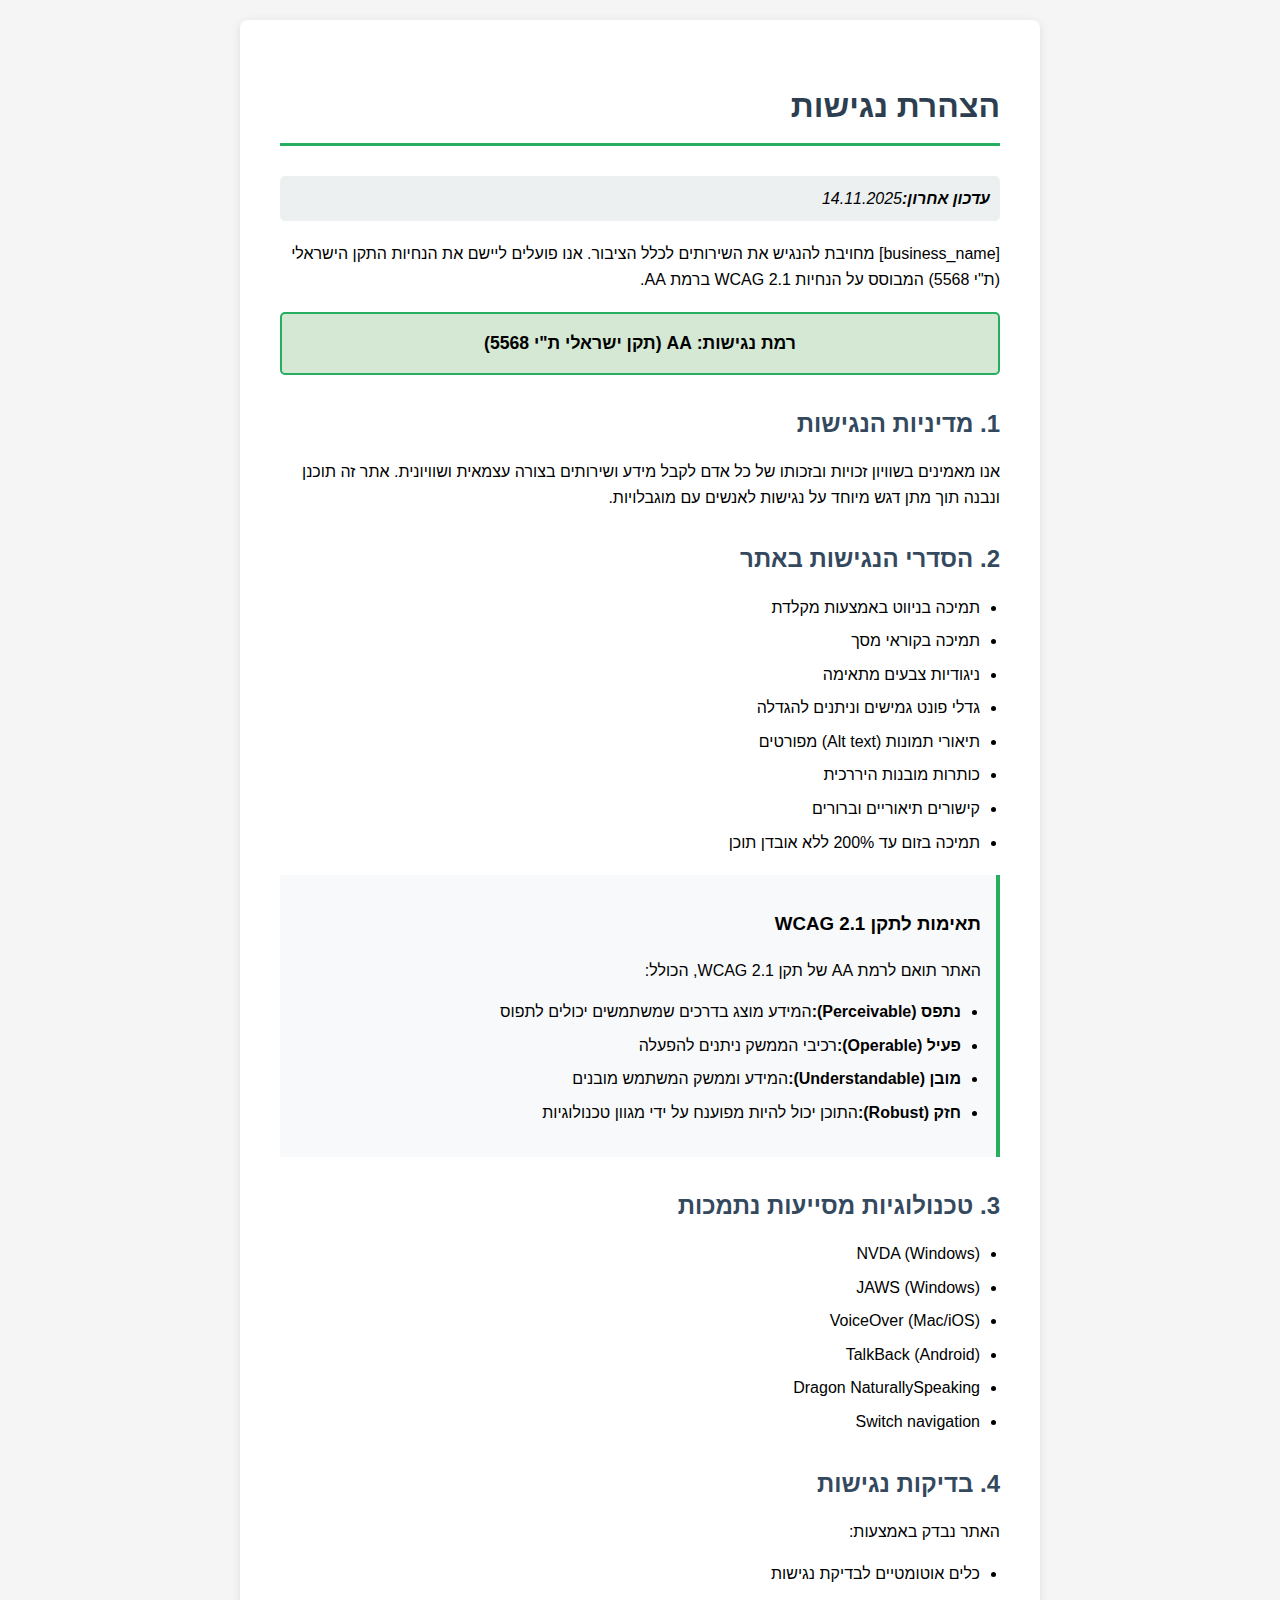
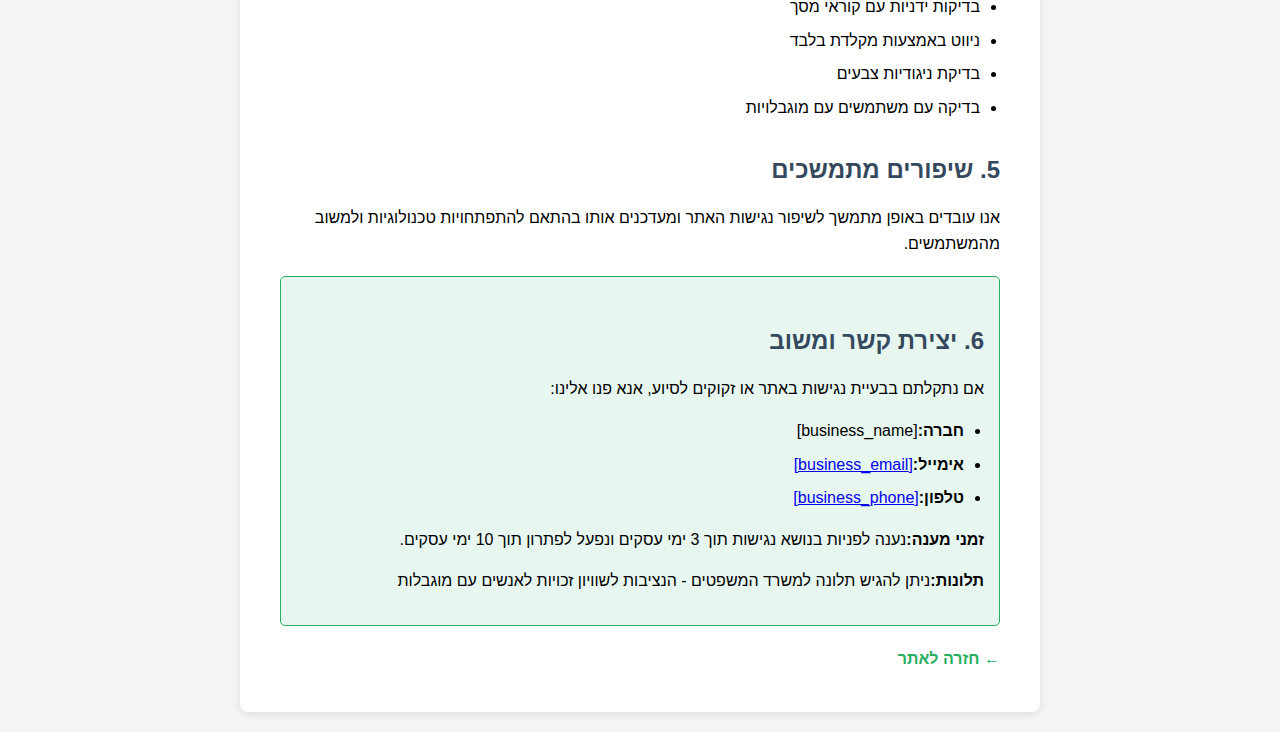
<file: public/accessibility.html>
<!doctype html><html dir="rtl" lang="he"><head><meta charset="UTF-8"><meta content="width=device-width,initial-scale=1" name="viewport"><title>הצהרת נגישות - [business_name]</title><style>body{font-family:'Segoe UI',Tahoma,Geneva,Verdana,sans-serif;line-height:1.6;max-width:800px;margin:0 auto;padding:20px;background-color:#f5f5f5;direction:rtl}.container{background:#fff;padding:40px;border-radius:8px;box-shadow:0 2px 10px rgba(0,0,0,.1)}h1{color:#2c3e50;border-bottom:3px solid #27ae60;padding-bottom:10px;margin-bottom:30px}h2{color:#34495e;margin-top:30px;margin-bottom:15px}.last-updated{background:#ecf0f1;padding:10px;border-radius:5px;margin-bottom:20px;font-style:italic}.contact-info{background:#e8f6f0;border:1px solid #27ae60;padding:15px;border-radius:5px;margin-top:20px}.compliance-level{background:#d5e8d4;border:2px solid #27ae60;padding:15px;border-radius:5px;margin:20px 0;text-align:center;font-weight:700;font-size:1.1em}ul{padding-right:20px}li{margin-bottom:8px}.back-link{display:inline-block;margin-top:20px;color:#27ae60;text-decoration:none;font-weight:700}.back-link:hover{text-decoration:underline}.wcag-info{background:#f8f9fa;border-right:4px solid #27ae60;padding:15px;margin:20px 0}</style></head><body><div class="container"><h1>הצהרת נגישות</h1><div class="last-updated"><strong>עדכון אחרון:</strong>14.11.2025</div><p>[business_name] מחויבת להנגיש את השירותים לכלל הציבור. אנו פועלים ליישם את הנחיות התקן הישראלי (ת"י 5568) המבוסס על הנחיות WCAG 2.1 ברמת AA.</p><div class="compliance-level">רמת נגישות: AA (תקן ישראלי ת"י 5568)</div><h2>1. מדיניות הנגישות</h2><p>אנו מאמינים בשוויון זכויות ובזכותו של כל אדם לקבל מידע ושירותים בצורה עצמאית ושוויונית. אתר זה תוכנן ונבנה תוך מתן דגש מיוחד על נגישות לאנשים עם מוגבלויות.</p><h2>2. הסדרי הנגישות באתר</h2><ul><li>תמיכה בניווט באמצעות מקלדת</li><li>תמיכה בקוראי מסך</li><li>ניגודיות צבעים מתאימה</li><li>גדלי פונט גמישים וניתנים להגדלה</li><li>תיאורי תמונות (Alt text) מפורטים</li><li>כותרות מובנות היררכית</li><li>קישורים תיאוריים וברורים</li><li>תמיכה בזום עד 200% ללא אובדן תוכן</li></ul><div class="wcag-info"><h3>תאימות לתקן WCAG 2.1</h3><p>האתר תואם לרמת AA של תקן WCAG 2.1, הכולל:</p><ul><li><strong>נתפס (Perceivable):</strong>המידע מוצג בדרכים שמשתמשים יכולים לתפוס</li><li><strong>פעיל (Operable):</strong>רכיבי הממשק ניתנים להפעלה</li><li><strong>מובן (Understandable):</strong>המידע וממשק המשתמש מובנים</li><li><strong>חזק (Robust):</strong>התוכן יכול להיות מפוענח על ידי מגוון טכנולוגיות</li></ul></div><h2>3. טכנולוגיות מסייעות נתמכות</h2><ul><li>NVDA (Windows)</li><li>JAWS (Windows)</li><li>VoiceOver (Mac/iOS)</li><li>TalkBack (Android)</li><li>Dragon NaturallySpeaking</li><li>Switch navigation</li></ul><h2>4. בדיקות נגישות</h2><p>האתר נבדק באמצעות:</p><ul><li>כלים אוטומטיים לבדיקת נגישות</li><li>בדיקות ידניות עם קוראי מסך</li><li>ניווט באמצעות מקלדת בלבד</li><li>בדיקת ניגודיות צבעים</li><li>בדיקה עם משתמשים עם מוגבלויות</li></ul><h2>5. שיפורים מתמשכים</h2><p>אנו עובדים באופן מתמשך לשיפור נגישות האתר ומעדכנים אותו בהתאם להתפתחויות טכנולוגיות ולמשוב מהמשתמשים.</p><div class="contact-info"><h2>6. יצירת קשר ומשוב</h2><p>אם נתקלתם בבעיית נגישות באתר או זקוקים לסיוע, אנא פנו אלינו:</p><ul><li><strong>חברה:</strong>[business_name]</li><li><strong>אימייל:</strong><a href="mailto:[business_email]">[business_email]</a></li><li><strong>טלפון:</strong><a href="tel:[business_phone]">[business_phone]</a></li></ul><p><strong>זמני מענה:</strong>נענה לפניות בנושא נגישות תוך 3 ימי עסקים ונפעל לפתרון תוך 10 ימי עסקים.</p><p><strong>תלונות:</strong>ניתן להגיש תלונה למשרד המשפטים - הנציבות לשוויון זכויות לאנשים עם מוגבלות</p></div><a href="/" class="back-link">← חזרה לאתר</a></div></body></html>
</file>
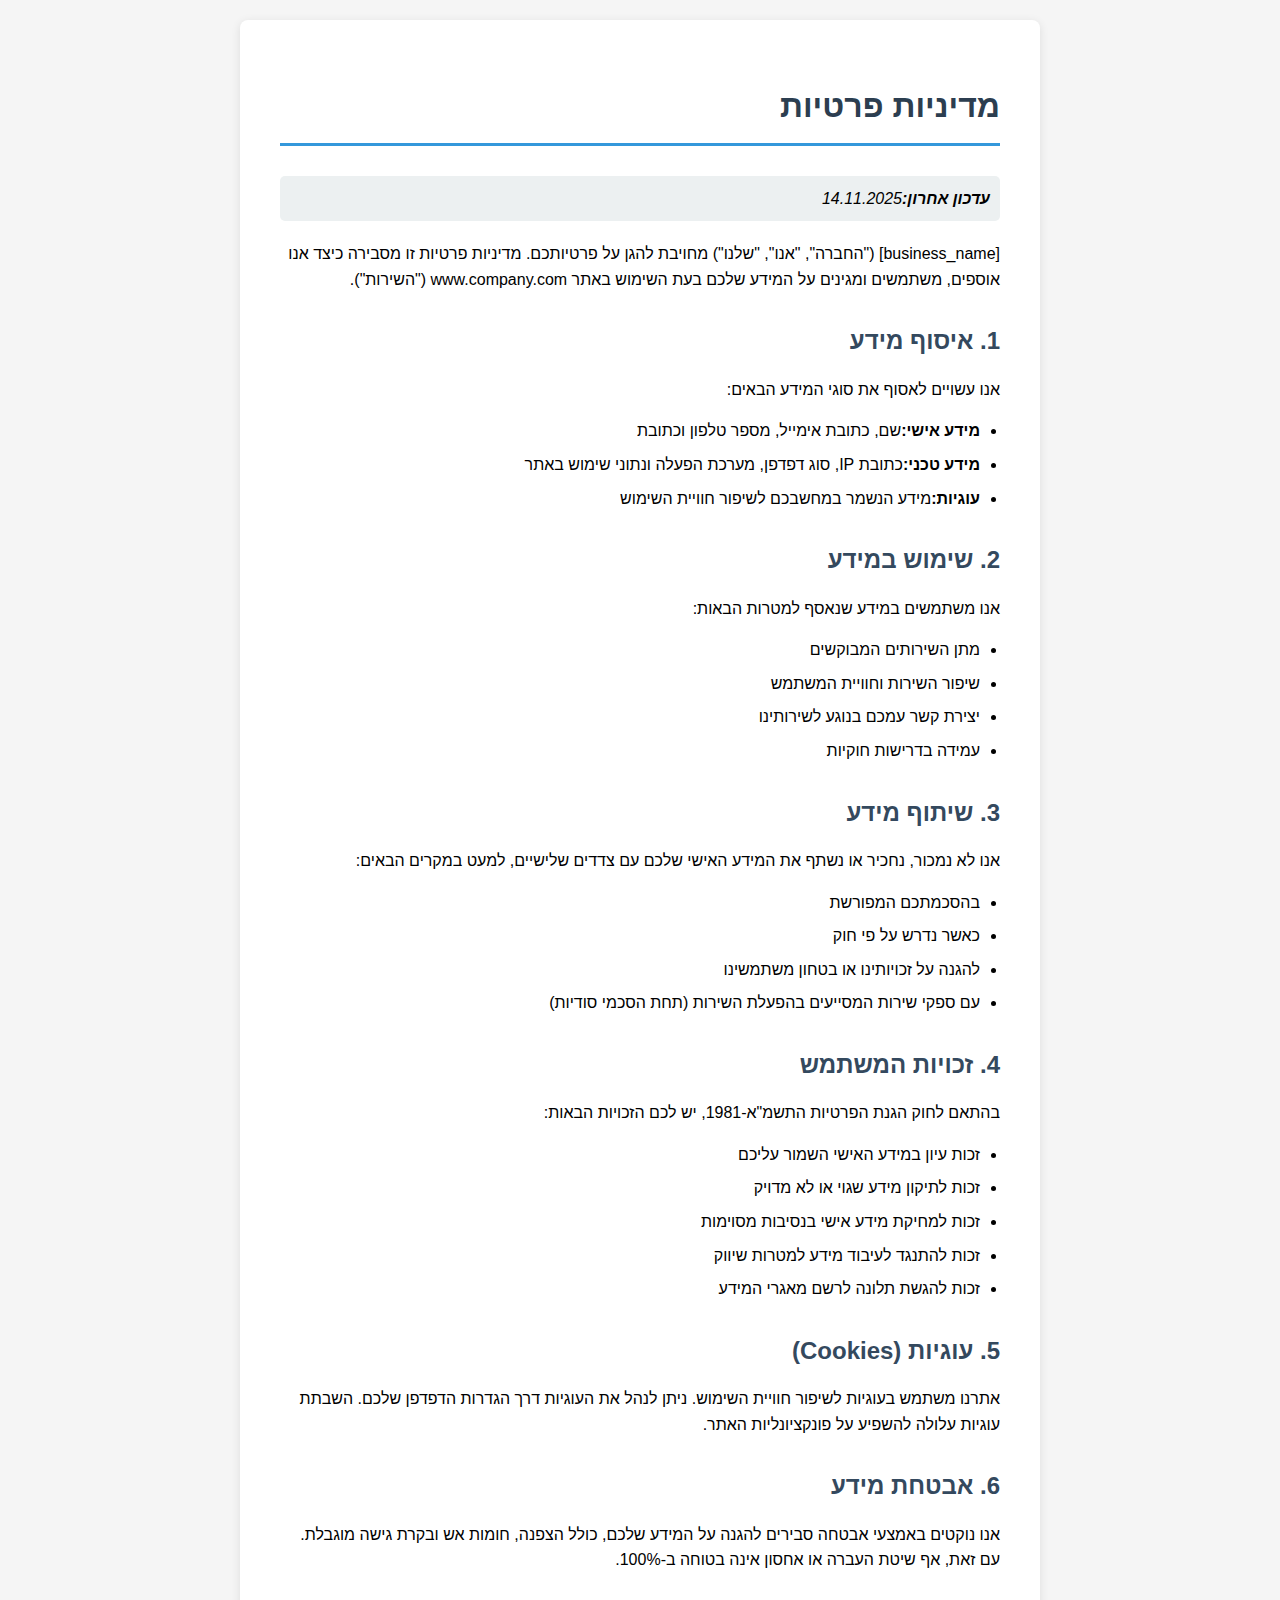
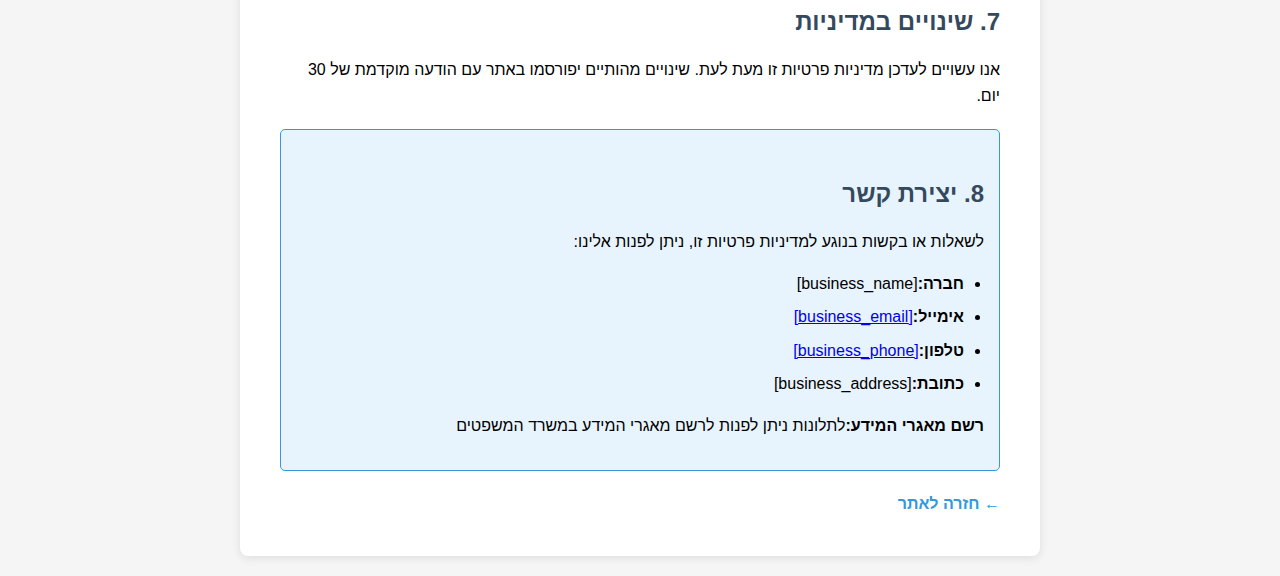
<file: public/privacy.html>
<!doctype html><html dir="rtl" lang="he"><head><meta charset="UTF-8"><meta content="width=device-width,initial-scale=1" name="viewport"><title>מדיניות פרטיות - [business_name]</title><style>body{font-family:'Segoe UI',Tahoma,Geneva,Verdana,sans-serif;line-height:1.6;max-width:800px;margin:0 auto;padding:20px;background-color:#f5f5f5;direction:rtl}.container{background:#fff;padding:40px;border-radius:8px;box-shadow:0 2px 10px rgba(0,0,0,.1)}h1{color:#2c3e50;border-bottom:3px solid #3498db;padding-bottom:10px;margin-bottom:30px}h2{color:#34495e;margin-top:30px;margin-bottom:15px}.last-updated{background:#ecf0f1;padding:10px;border-radius:5px;margin-bottom:20px;font-style:italic}.contact-info{background:#e8f4fd;border:1px solid #3498db;padding:15px;border-radius:5px;margin-top:20px}ul{padding-right:20px}li{margin-bottom:8px}.back-link{display:inline-block;margin-top:20px;color:#3498db;text-decoration:none;font-weight:700}.back-link:hover{text-decoration:underline}</style></head><body><div class="container"><h1>מדיניות פרטיות</h1><div class="last-updated"><strong>עדכון אחרון:</strong>14.11.2025</div><p>[business_name] ("החברה", "אנו", "שלנו") מחויבת להגן על פרטיותכם. מדיניות פרטיות זו מסבירה כיצד אנו אוספים, משתמשים ומגינים על המידע שלכם בעת השימוש באתר www.company.com ("השירות").</p><h2>1. איסוף מידע</h2><p>אנו עשויים לאסוף את סוגי המידע הבאים:</p><ul><li><strong>מידע אישי:</strong>שם, כתובת אימייל, מספר טלפון וכתובת</li><li><strong>מידע טכני:</strong>כתובת IP, סוג דפדפן, מערכת הפעלה ונתוני שימוש באתר</li><li><strong>עוגיות:</strong>מידע הנשמר במחשבכם לשיפור חוויית השימוש</li></ul><h2>2. שימוש במידע</h2><p>אנו משתמשים במידע שנאסף למטרות הבאות:</p><ul><li>מתן השירותים המבוקשים</li><li>שיפור השירות וחוויית המשתמש</li><li>יצירת קשר עמכם בנוגע לשירותינו</li><li>עמידה בדרישות חוקיות</li></ul><h2>3. שיתוף מידע</h2><p>אנו לא נמכור, נחכיר או נשתף את המידע האישי שלכם עם צדדים שלישיים, למעט במקרים הבאים:</p><ul><li>בהסכמתכם המפורשת</li><li>כאשר נדרש על פי חוק</li><li>להגנה על זכויותינו או בטחון משתמשינו</li><li>עם ספקי שירות המסייעים בהפעלת השירות (תחת הסכמי סודיות)</li></ul><h2>4. זכויות המשתמש</h2><p>בהתאם לחוק הגנת הפרטיות התשמ"א-1981, יש לכם הזכויות הבאות:</p><ul><li>זכות עיון במידע האישי השמור עליכם</li><li>זכות לתיקון מידע שגוי או לא מדויק</li><li>זכות למחיקת מידע אישי בנסיבות מסוימות</li><li>זכות להתנגד לעיבוד מידע למטרות שיווק</li><li>זכות להגשת תלונה לרשם מאגרי המידע</li></ul><h2>5. עוגיות (Cookies)</h2><p>אתרנו משתמש בעוגיות לשיפור חוויית השימוש. ניתן לנהל את העוגיות דרך הגדרות הדפדפן שלכם. השבתת עוגיות עלולה להשפיע על פונקציונליות האתר.</p><h2>6. אבטחת מידע</h2><p>אנו נוקטים באמצעי אבטחה סבירים להגנה על המידע שלכם, כולל הצפנה, חומות אש ובקרת גישה מוגבלת. עם זאת, אף שיטת העברה או אחסון אינה בטוחה ב-100%.</p><h2>7. שינויים במדיניות</h2><p>אנו עשויים לעדכן מדיניות פרטיות זו מעת לעת. שינויים מהותיים יפורסמו באתר עם הודעה מוקדמת של 30 יום.</p><div class="contact-info"><h2>8. יצירת קשר</h2><p>לשאלות או בקשות בנוגע למדיניות פרטיות זו, ניתן לפנות אלינו:</p><ul><li><strong>חברה:</strong>[business_name]</li><li><strong>אימייל:</strong><a href="mailto:[business_email]">[business_email]</a></li><li><strong>טלפון:</strong><a href="tel:[business_phone]">[business_phone]</a></li><li><strong>כתובת:</strong>[business_address]</li></ul><p><strong>רשם מאגרי המידע:</strong>לתלונות ניתן לפנות לרשם מאגרי המידע במשרד המשפטים</p></div><a href="/" class="back-link">← חזרה לאתר</a></div></body></html>
</file>
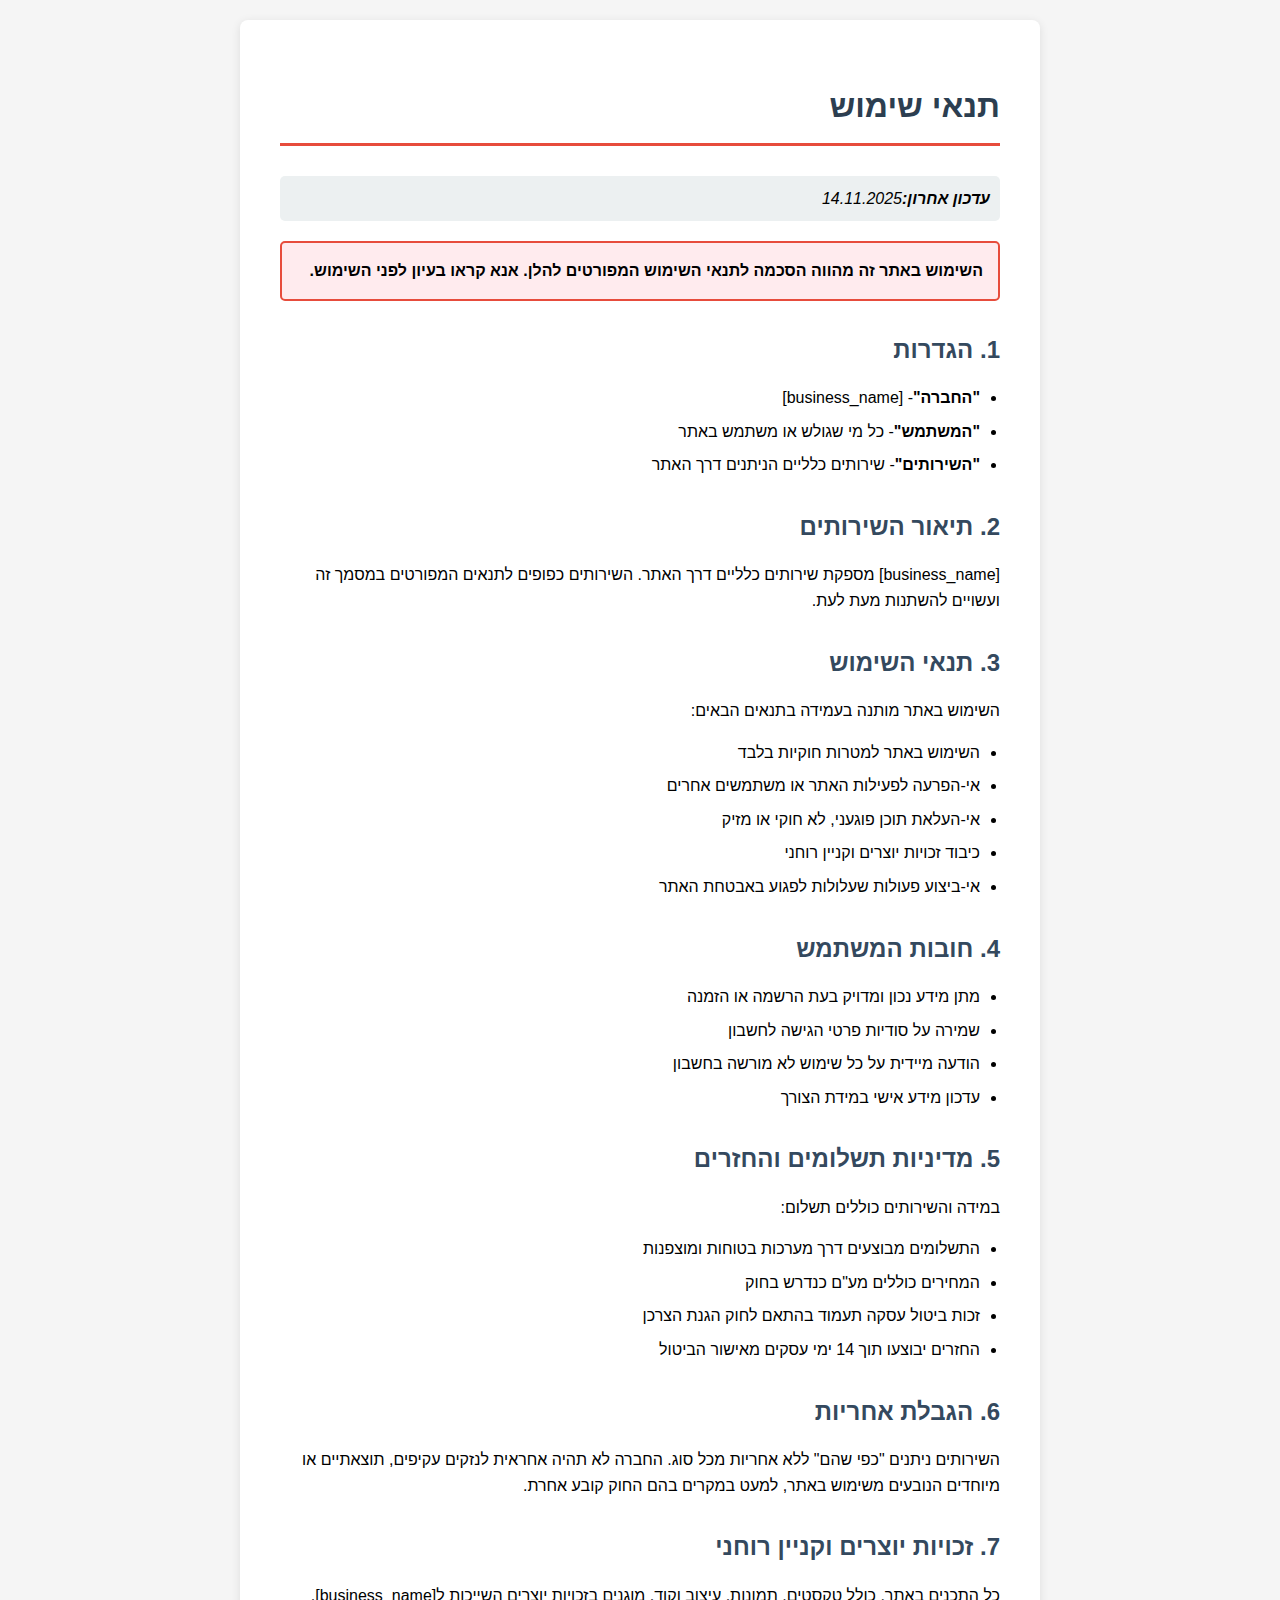
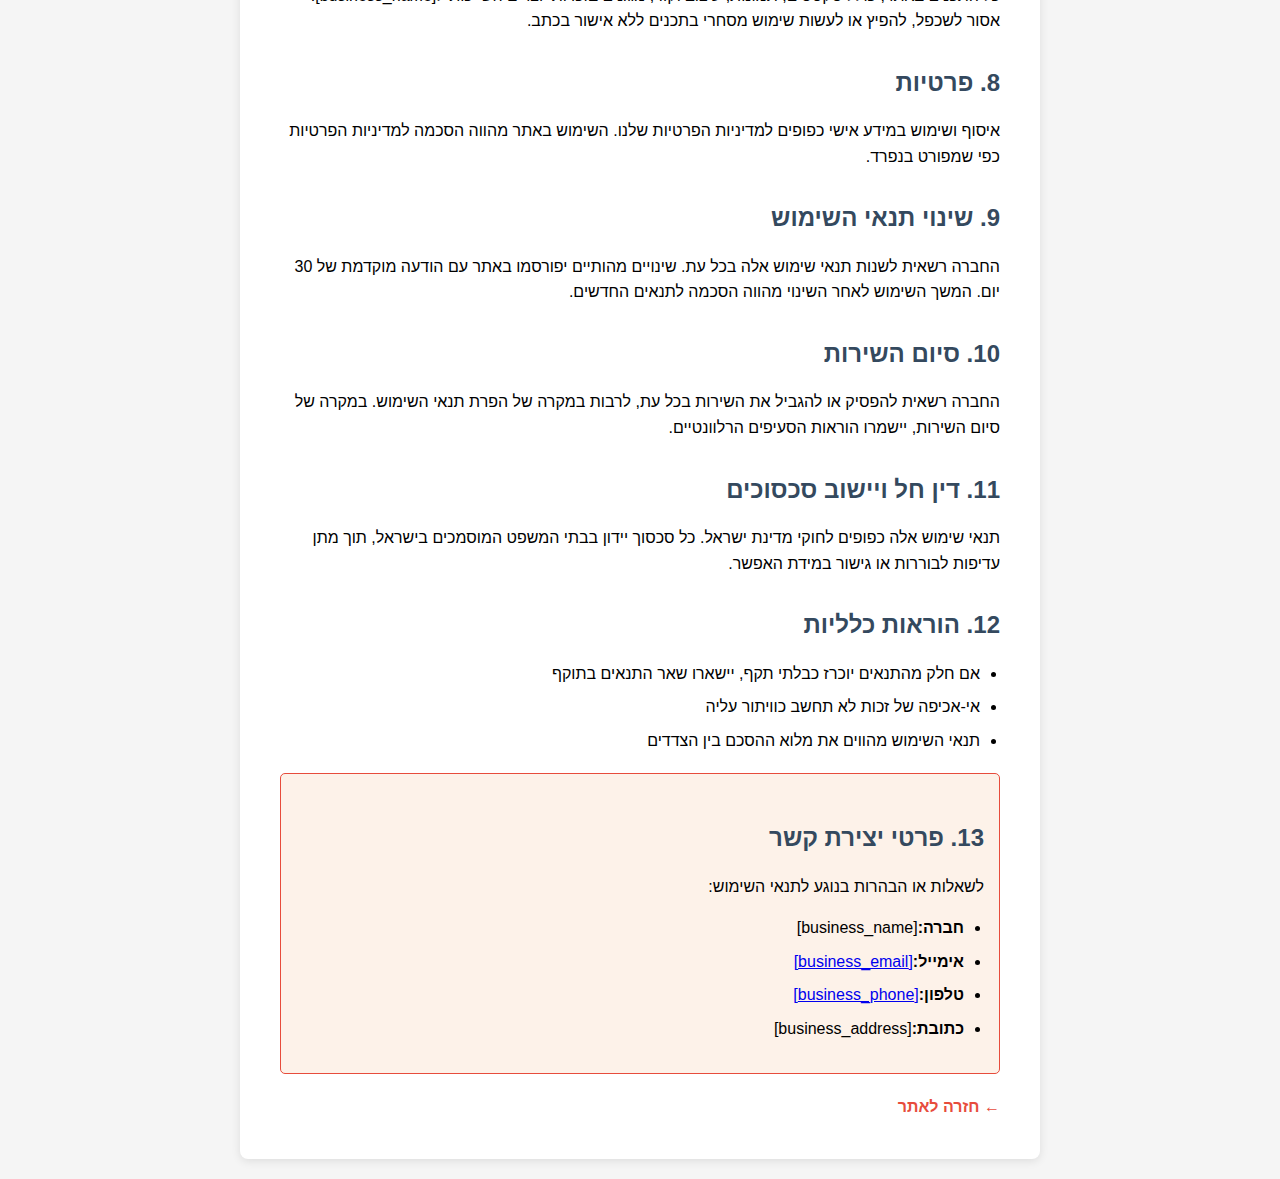
<file: public/terms.html>
<!doctype html><html dir="rtl" lang="he"><head><meta charset="UTF-8"><meta content="width=device-width,initial-scale=1" name="viewport"><title>תנאי שימוש - [business_name]</title><style>body{font-family:'Segoe UI',Tahoma,Geneva,Verdana,sans-serif;line-height:1.6;max-width:800px;margin:0 auto;padding:20px;background-color:#f5f5f5;direction:rtl}.container{background:#fff;padding:40px;border-radius:8px;box-shadow:0 2px 10px rgba(0,0,0,.1)}h1{color:#2c3e50;border-bottom:3px solid #e74c3c;padding-bottom:10px;margin-bottom:30px}h2{color:#34495e;margin-top:30px;margin-bottom:15px}.last-updated{background:#ecf0f1;padding:10px;border-radius:5px;margin-bottom:20px;font-style:italic}.contact-info{background:#fdf2e9;border:1px solid #e74c3c;padding:15px;border-radius:5px;margin-top:20px}.important-notice{background:#ffebee;border:2px solid #e74c3c;padding:15px;border-radius:5px;margin:20px 0;font-weight:700}ul{padding-right:20px}li{margin-bottom:8px}.back-link{display:inline-block;margin-top:20px;color:#e74c3c;text-decoration:none;font-weight:700}.back-link:hover{text-decoration:underline}</style></head><body><div class="container"><h1>תנאי שימוש</h1><div class="last-updated"><strong>עדכון אחרון:</strong>14.11.2025</div><div class="important-notice">השימוש באתר זה מהווה הסכמה לתנאי השימוש המפורטים להלן. אנא קראו בעיון לפני השימוש.</div><h2>1. הגדרות</h2><ul><li><strong>"החברה"</strong>- [business_name]</li><li><strong>"המשתמש"</strong>- כל מי שגולש או משתמש באתר</li><li><strong>"השירותים"</strong>- שירותים כלליים הניתנים דרך האתר</li></ul><h2>2. תיאור השירותים</h2><p>[business_name] מספקת שירותים כלליים דרך האתר. השירותים כפופים לתנאים המפורטים במסמך זה ועשויים להשתנות מעת לעת.</p><h2>3. תנאי השימוש</h2><p>השימוש באתר מותנה בעמידה בתנאים הבאים:</p><ul><li>השימוש באתר למטרות חוקיות בלבד</li><li>אי-הפרעה לפעילות האתר או משתמשים אחרים</li><li>אי-העלאת תוכן פוגעני, לא חוקי או מזיק</li><li>כיבוד זכויות יוצרים וקניין רוחני</li><li>אי-ביצוע פעולות שעלולות לפגוע באבטחת האתר</li></ul><h2>4. חובות המשתמש</h2><ul><li>מתן מידע נכון ומדויק בעת הרשמה או הזמנה</li><li>שמירה על סודיות פרטי הגישה לחשבון</li><li>הודעה מיידית על כל שימוש לא מורשה בחשבון</li><li>עדכון מידע אישי במידת הצורך</li></ul><h2>5. מדיניות תשלומים והחזרים</h2><p>במידה והשירותים כוללים תשלום:</p><ul><li>התשלומים מבוצעים דרך מערכות בטוחות ומוצפנות</li><li>המחירים כוללים מע"ם כנדרש בחוק</li><li>זכות ביטול עסקה תעמוד בהתאם לחוק הגנת הצרכן</li><li>החזרים יבוצעו תוך 14 ימי עסקים מאישור הביטול</li></ul><h2>6. הגבלת אחריות</h2><p>השירותים ניתנים "כפי שהם" ללא אחריות מכל סוג. החברה לא תהיה אחראית לנזקים עקיפים, תוצאתיים או מיוחדים הנובעים משימוש באתר, למעט במקרים בהם החוק קובע אחרת.</p><h2>7. זכויות יוצרים וקניין רוחני</h2><p>כל התכנים באתר, כולל טקסטים, תמונות, עיצוב וקוד, מוגנים בזכויות יוצרים השייכות ל[business_name]. אסור לשכפל, להפיץ או לעשות שימוש מסחרי בתכנים ללא אישור בכתב.</p><h2>8. פרטיות</h2><p>איסוף ושימוש במידע אישי כפופים למדיניות הפרטיות שלנו. השימוש באתר מהווה הסכמה למדיניות הפרטיות כפי שמפורט בנפרד.</p><h2>9. שינוי תנאי השימוש</h2><p>החברה רשאית לשנות תנאי שימוש אלה בכל עת. שינויים מהותיים יפורסמו באתר עם הודעה מוקדמת של 30 יום. המשך השימוש לאחר השינוי מהווה הסכמה לתנאים החדשים.</p><h2>10. סיום השירות</h2><p>החברה רשאית להפסיק או להגביל את השירות בכל עת, לרבות במקרה של הפרת תנאי השימוש. במקרה של סיום השירות, יישמרו הוראות הסעיפים הרלוונטיים.</p><h2>11. דין חל ויישוב סכסוכים</h2><p>תנאי שימוש אלה כפופים לחוקי מדינת ישראל. כל סכסוך יידון בבתי המשפט המוסמכים בישראל, תוך מתן עדיפות לבוררות או גישור במידת האפשר.</p><h2>12. הוראות כלליות</h2><ul><li>אם חלק מהתנאים יוכרז כבלתי תקף, יישארו שאר התנאים בתוקף</li><li>אי-אכיפה של זכות לא תחשב כוויתור עליה</li><li>תנאי השימוש מהווים את מלוא ההסכם בין הצדדים</li></ul><div class="contact-info"><h2>13. פרטי יצירת קשר</h2><p>לשאלות או הבהרות בנוגע לתנאי השימוש:</p><ul><li><strong>חברה:</strong>[business_name]</li><li><strong>אימייל:</strong><a href="mailto:[business_email]">[business_email]</a></li><li><strong>טלפון:</strong><a href="tel:[business_phone]">[business_phone]</a></li><li><strong>כתובת:</strong>[business_address]</li></ul></div><a href="/" class="back-link">← חזרה לאתר</a></div></body></html>
</file>
